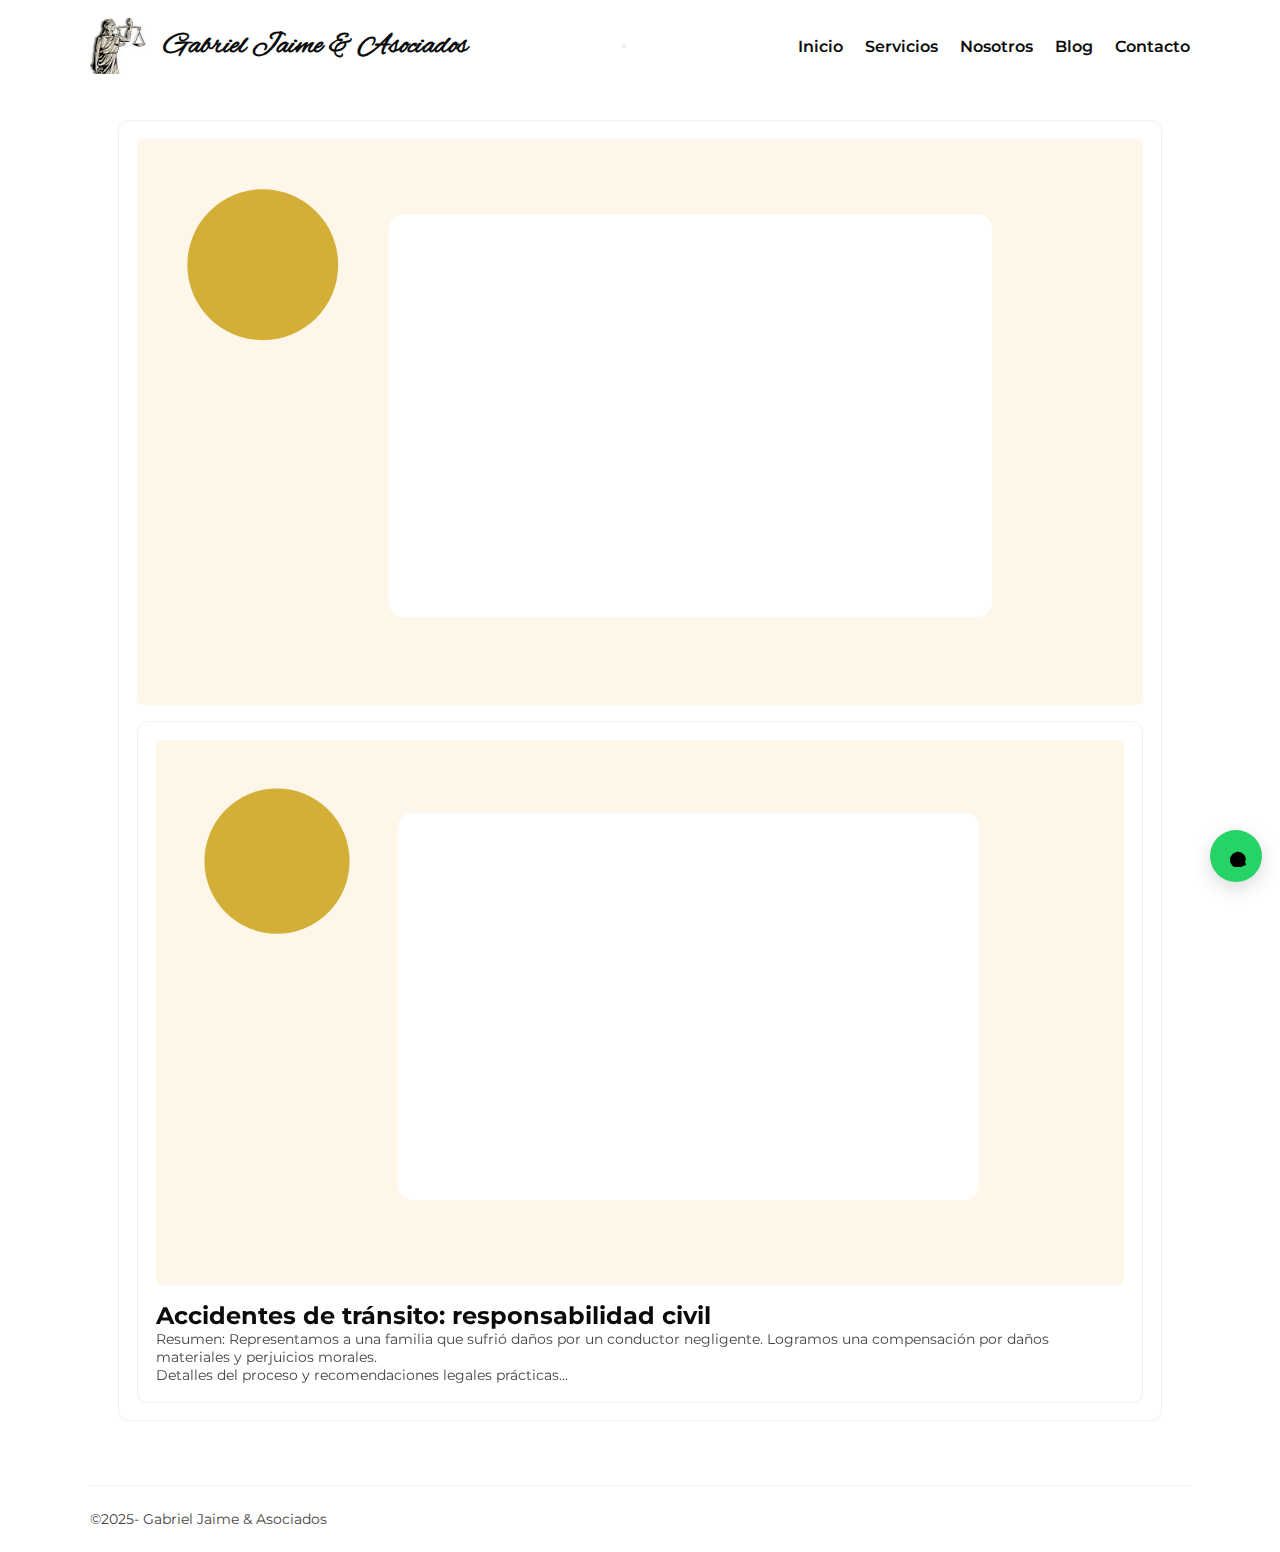
<file: blog-2.html>
<!doctype html>
<html lang="es">
  <head>
    <meta charset="utf-8">
    <meta name="viewport" content="width=device-width, initial-scale=1">
    <title>Accidentes tránsito — Gabriel Jaime & Asociados</title>
    <link rel="icon" href="img/logo.png">
    <link rel="stylesheet" href="css/style.css">
  </head>

  <body>
    <!-- HEADER -->
    <header class="container header">
      <div class="brand">
        <img src="img/logo.png" alt="Logo">
        <h1>Gabriel Jaime & Asociados</h1>
      </div>
      <button class="nav-toggle" aria-label="Abrir menú" aria-expanded="false">
        <span class="bar"></span>
        <span class="bar"></span>
        <span class="bar"></span>
      </button>
      <nav class="nav">
        <a href="index.html">Inicio</a>
        <a href="servicios.html">Servicios</a>
        <a href="nosotros.html">Nosotros</a>
        <a href="blog.html">Blog</a>
        <a href="contacto.html">Contacto</a>
      </nav>
    </header>

    <!-- MAIN CONTENT -->
    <main class="container">
  <article class="reveal card">
  <img src="img/blog2.svg" loading="lazy" alt="Accidentes de tránsito - imagen" style="width: 100%; border-radius: 6px; margin-bottom: 12px">
      <article class="reveal card">
        <img src="img/blog2.svg" alt="" style="width: 100%; border-radius: 6px; margin-bottom: 12px">
        <h2>Accidentes de tránsito: responsabilidad civil</h2>
        <p class="small">Resumen: Representamos a una familia que sufrió daños por un conductor negligente. Logramos una compensación por daños materiales y perjuicios morales.</p>
        <p class="small">Detalles del proceso y recomendaciones legales prácticas...</p>
      </article>
    </main>

    <!-- FOOTER -->
    <footer class="container footer">
      <div class="small">©2025- Gabriel Jaime & Asociados</div>
    </footer>

    <!-- WHATSAPP FLOATING BUTTON -->
    <a class="whatsapp-float" href="https://wa.me/573103994249" target="_blank" rel="noreferrer noopener" aria-label="WhatsApp">
      <div class="whatsapp-label">Contáctanos por WhatsApp</div>
      <div class="whatsapp-btn">
        <svg xmlns="http://www.w3.org/2000/svg" width="22" height="22">
          <path d="M21 15a8 8 0 1 0-3 6l3-1-1-4z"/>
        </svg>
      </div>
    </a>

    <!-- SCRIPTS -->
    <script src="js/main.js"></script>
  </body>
</html>
</file>
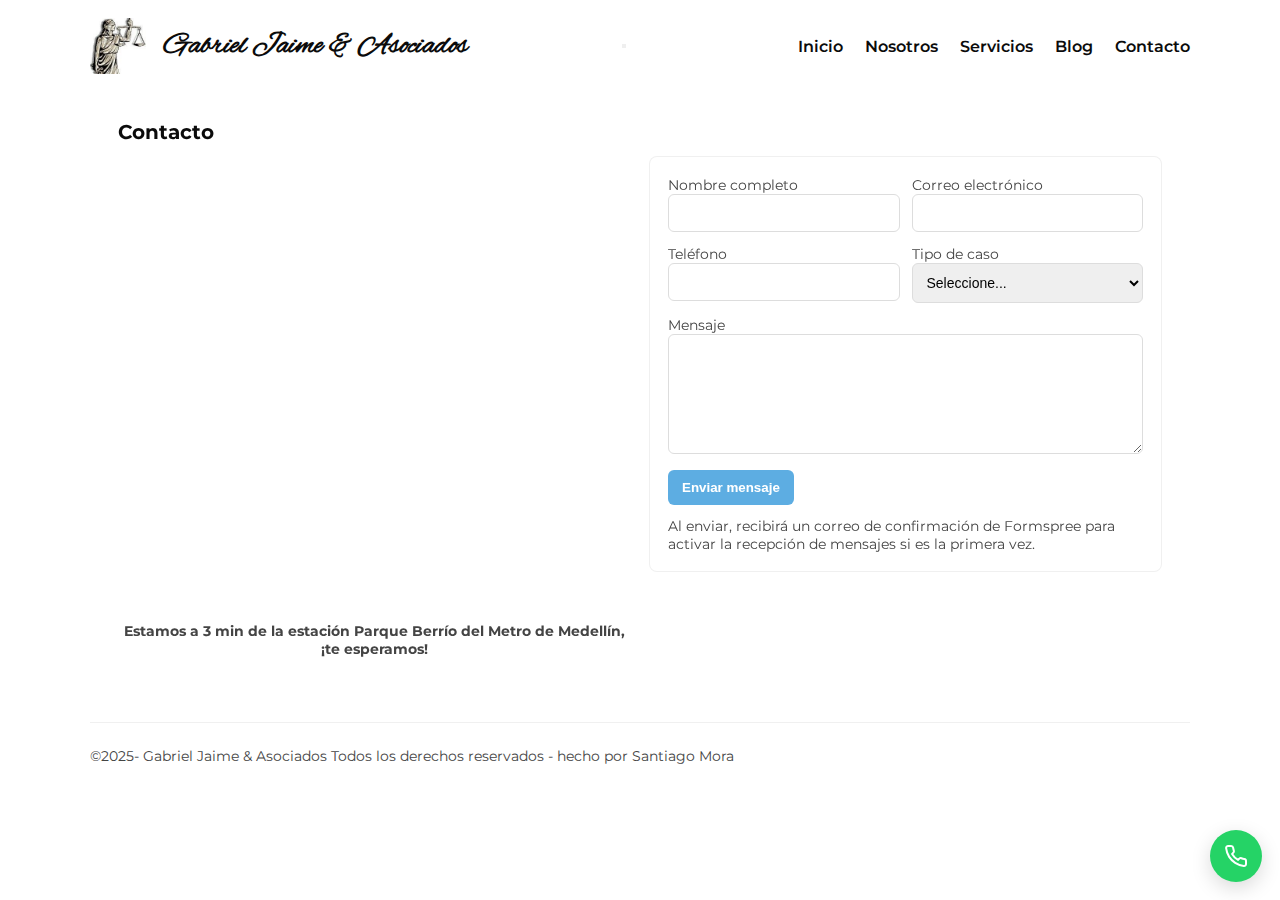
<file: contacto.html>
<!doctype html>
<html lang="es">
  <head>
    <meta charset="utf-8">
    <meta name="viewport" content="width=device-width, initial-scale=1">
    <title>Contacto — Gabriel Jaime & Asociados</title>
    <link rel="icon" href="img/logo.png">
    <link rel="stylesheet" href="css/style.css">
  </head>

  <body>
    <header class="container header">
      <div class="brand">
        <img src="img/logo.png" alt="Logo">
        <h1>Gabriel Jaime & Asociados</h1>
      </div>
      <button class="nav-toggle" aria-label="Abrir menú" aria-expanded="false">
        <span class="bar"></span>
        <span class="bar"></span>
        <span class="bar"></span>
      </button>
      <nav class="nav">
        <a href="index.html">Inicio</a>
        <a href="nosotros.html">Nosotros</a>
        <a href="servicios.html">Servicios</a>
        <a href="blog.html">Blog</a>
        <a href="contacto.html">Contacto</a>
      </nav>
    </header>


    <main class="container">
      <section class="reveal">
        <h2 class="section-title">Contacto</h2>
        
        <div style="display: flex; gap: 18px; flex-wrap: wrap">
        
          <div style="flex: 1; min-width: 280px">
            <iframe src="https://www.google.com/maps/embed?pb=!1m16!1m12!1m3!1d247.8813491324068!2d-75.56839551605157!3d6.250343424930517!2m3!1f0!2f0!3f0!3m2!1i1024!2i768!4f13.1!2m1!1sGABRIEL%20JAIME%20abogado!5e0!3m2!1ses!2sco!4v1763875662266!5m2!1ses!2sco" width="100%" height="450" style="border:0; border-radius: 8px;" allowfullscreen="" loading="lazy" referrerpolicy="no-referrer-when-downgrade"></iframe>
            <p class="small" style="margin-top: 12px; text-align: center;">
              <strong>Estamos a 3 min de la estación Parque Berrío del Metro de Medellín, ¡te esperamos!</strong>
            </p>
          </div>

        
          <div style="flex: 1; min-width: 300px">
            <div class="form-card">
              <form id="contactForm" action="https://formspree.io/f/mrbrgbzz" method="POST">
                <div class="form-row">
                  <div class="col">
                    <label class="small">Nombre completo</label>
                    <input type="text" name="name" required>
                  </div>
                  <div class="col">
                    <label class="small">Correo electrónico</label>
                    <input type="email" name="email" required>
                  </div>
                </div>
                <div class="form-row">
                  <div class="col">
                    <label class="small">Teléfono</label>
                    <input type="tel" name="phone">
                  </div>
                  <div class="col">
                    <label class="small">Tipo de caso</label>
                    <select name="case_type" required>
                      <option value="">Seleccione...</option>
                      <option>Responsabilidad civil</option>
                      <option>Extra contractual</option>
                      <option>Laboral</option>
                      <option>Seguridad social</option>
                      <option>Nulidad y restablecimiento de derecho laboral</option>
                      <option>Reparación directa</option>
                      <option>Derecho de familia</option>
                      <option>Otros</option>
                    </select>
                  </div>
                </div>

                <div style="margin-bottom: 12px">
                  <label class="small">Mensaje</label>
                  <textarea name="message" required></textarea>
                </div>
                <input type="hidden" name="_replyto" value="jimy0317@hotmail.com">
                <button class="btn-submit" type="submit">Enviar mensaje</button>
              </form>
              <p class="small" style="margin-top: 12px">
                Al enviar, recibirá un correo de confirmación de Formspree para activar la recepción de mensajes si es la primera vez.
              </p>
            </div>
          </div>
        </div>
      </section>
    </main>


    <footer class="container footer">
      <div class="small">©2025- Gabriel Jaime & Asociados Todos los derechos reservados - hecho por Santiago Mora</div>
    </footer>


    <a class="whatsapp-float" href="https://wa.me/573103994249" target="_blank" rel="noreferrer noopener" aria-label="WhatsApp">
      <div class="whatsapp-label">Contáctanos por WhatsApp</div>
      <div class="whatsapp-btn">
        <svg xmlns="http://www.w3.org/2000/svg" width="24" height="24" viewBox="0 0 24 24" fill="none" stroke="currentColor" stroke-width="2" stroke-linecap="round" stroke-linejoin="round">
          <path d="M22 16.92v3a2 2 0 0 1-2.18 2 19.79 19.79 0 0 1-8.63-3.07 19.5 19.5 0 0 1-6-6 19.79 19.79 0 0 1-3.07-8.67A2 2 0 0 1 4.11 2h3a2 2 0 0 1 2 1.72 12.84 12.84 0 0 0 .7 2.81 2 2 0 0 1-.45 2.11L8.09 9.91a16 16 0 0 0 6 6l1.27-1.27a2 2 0 0 1 2.11-.45 12.84 12.84 0 0 0 2.81.7A2 2 0 0 1 22 16.92z"></path>
        </svg>
      </div>
    </a>


    <script src="js/main.js"></script>
  </body>
</html>
</file>
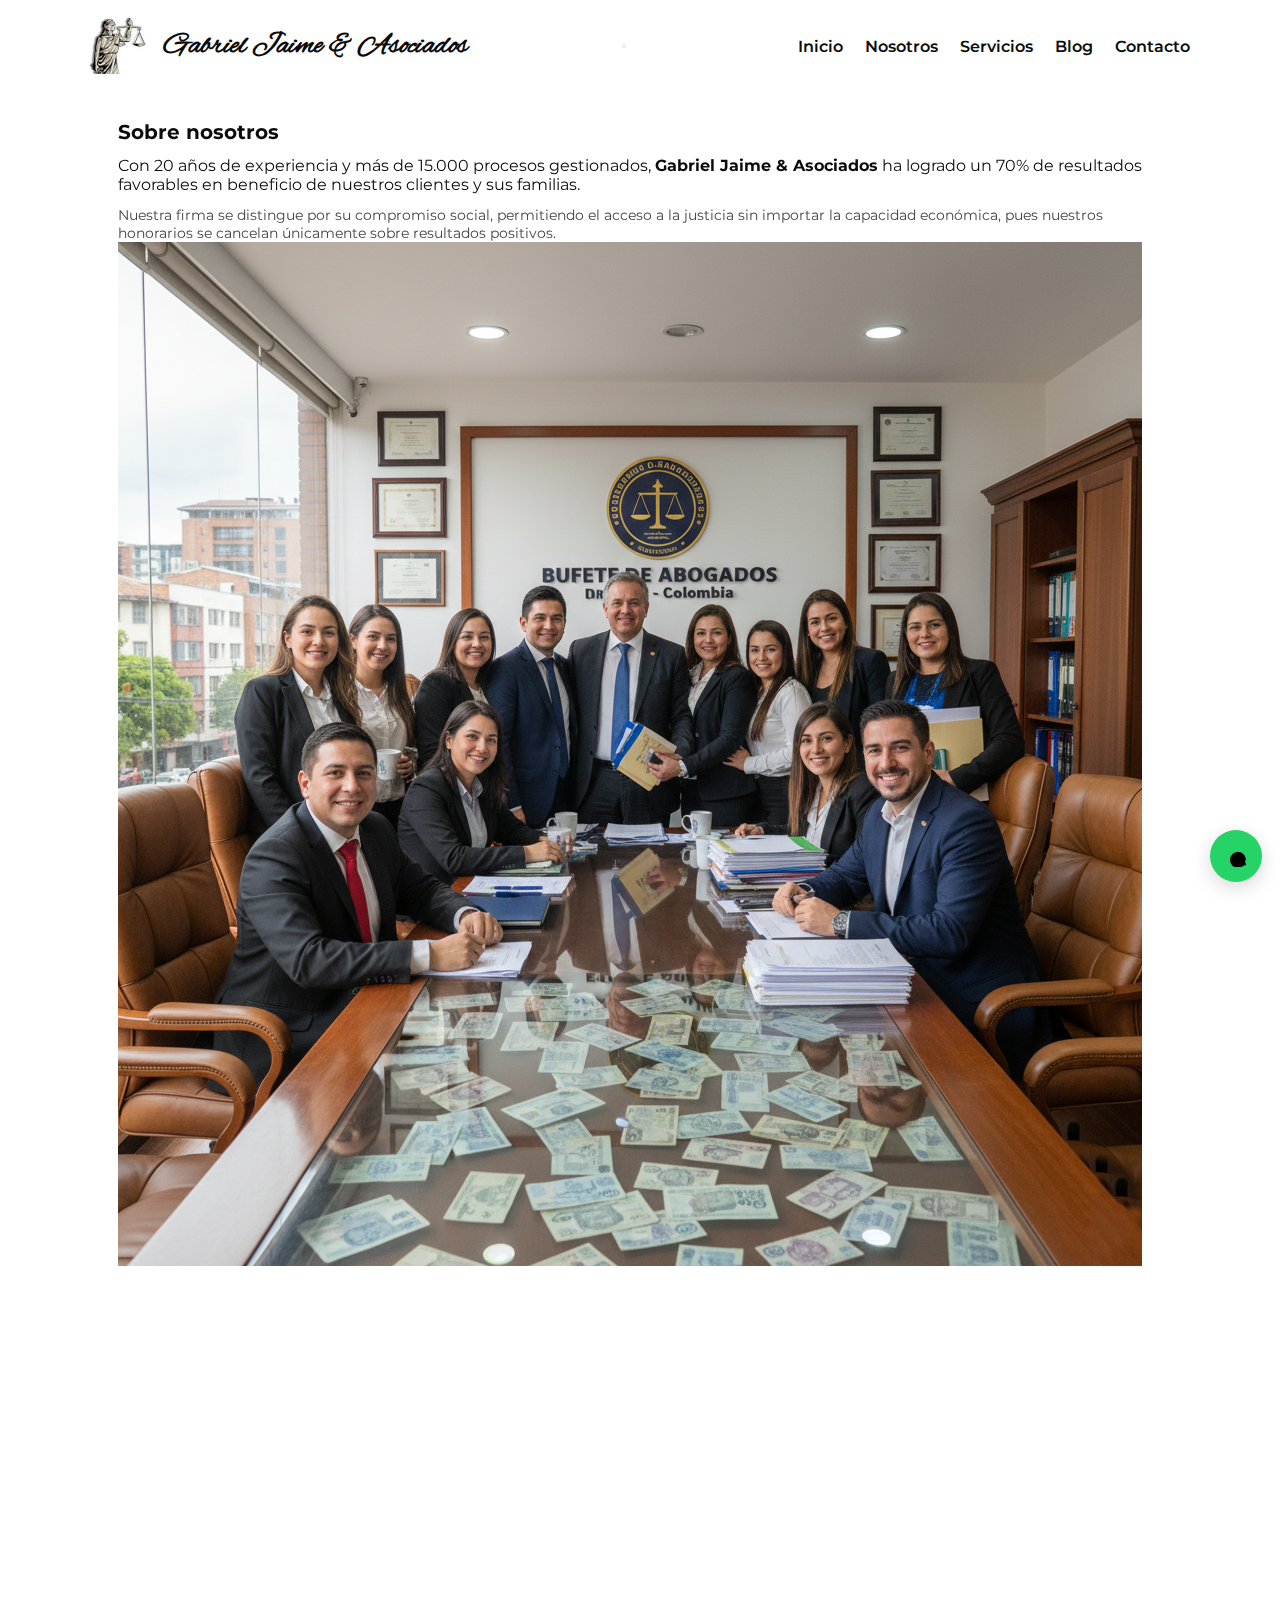
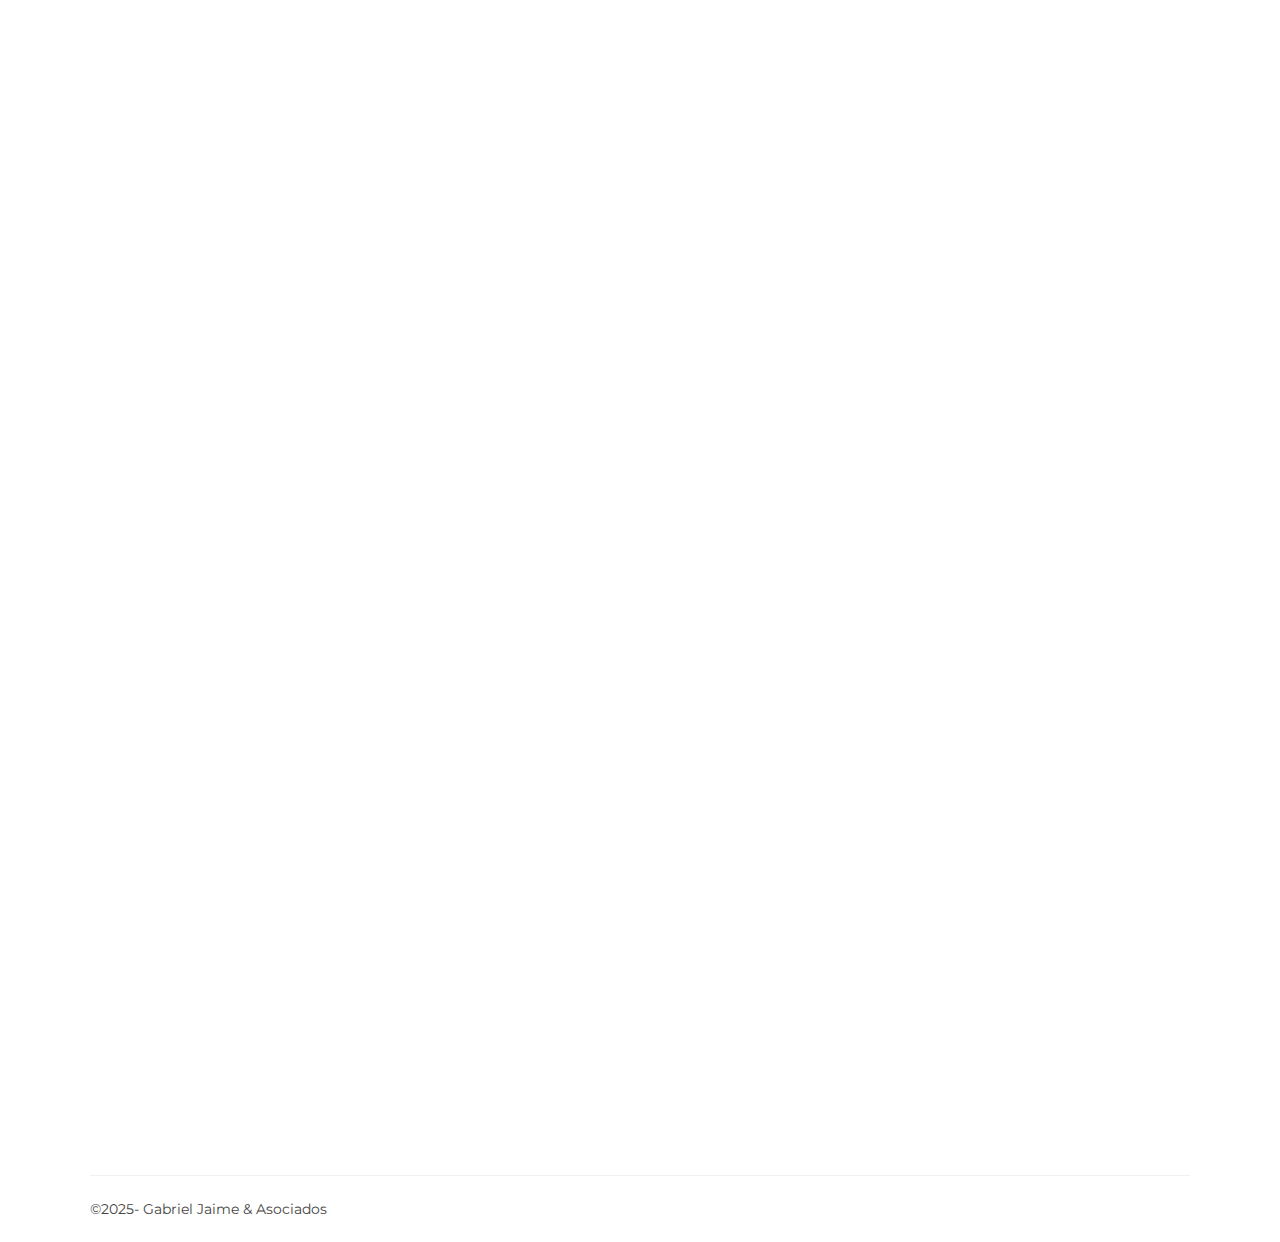
<file: nosotros.html>
<!doctype html>
<html lang="es">
  <head>
    <meta charset="utf-8">
    <meta name="viewport" content="width=device-width, initial-scale=1">
    <title>Nosotros — Gabriel Jaime & Asociados</title>
    <link rel="icon" href="img/logo.png">
    <link rel="stylesheet" href="css/style.css">
  </head>

  <body>
    <header class="container header">
      <div class="brand">
        <img src="img/logo.png" alt="Logo">
        <h1>Gabriel Jaime & Asociados</h1>
      </div>
      <button class="nav-toggle" aria-label="Abrir menú" aria-expanded="false">
        <span class="bar"></span>
        <span class="bar"></span>
        <span class="bar"></span>
      </button>
      <nav class="nav">
        <a href="index.html">Inicio</a>
        <a href="nosotros.html">Nosotros</a>
        <a href="servicios.html">Servicios</a>
        <a href="blog.html">Blog</a>
        <a href="contacto.html">Contacto</a>
      </nav>
    </header>

    <main class="container">
      <section class="reveal split-section">
        <div class="split-content">
          <h2 class="section-title">Sobre nosotros</h2>
          <p class="lead">
            Con 20 años de experiencia y más de 15.000 procesos gestionados, 
            <strong>Gabriel Jaime & Asociados</strong> ha logrado un 70% de resultados 
            favorables en beneficio de nuestros clientes y sus familias.
          </p>
          <p class="small" style="margin-top: 12px">
            Nuestra firma se distingue por su compromiso social, permitiendo el acceso a la justicia 
            sin importar la capacidad económica, pues nuestros honorarios se cancelan 
            únicamente sobre resultados positivos.
          </p>
        </div>
        <div class="split-image">
          <img src="img/Gemini_Generated_Image_nf6vo9nf6vo9nf6v.png" alt="Equipo de trabajo" style="min-height: 300px; object-fit: cover;">
        </div>
      </section>

      <section class="reveal split-section">
        <div class="split-image">
          <img src="img/Gemini_Generated_Image_3r10273r10273r10.png" alt="Abogado Gabriel Jaime" style="min-height: 300px; object-fit: cover;">
        </div>
        <div class="split-content">
          <h3 class="section-title">Nuestra Historia</h3>
          <p class="small">
            Inspirado por la dedicación de su hermano Hernán Rodríguez, Gabriel Jaime 
            decidió fundar la firma con el propósito de servir a la comunidad y garantizar 
            que nadie pierda sus derechos por falta de recursos.
          </p>
          <p class="small" style="margin-top: 12px">
            Cada caso representa una oportunidad para defender la justicia y transformar vidas. 
            Nos hemos consolidado como un referente en la defensa de los derechos fundamentales.
          </p>
        </div>
      </section>

      <section class="reveal" style="margin-top: 40px">
        <h3 class="section-title" style="justify-content: center;">Nuestros Pilares</h3>
        <div class="interactive-grid">
          <div class="interactive-card">
            <h3>Misión</h3>
            <p class="small">
              Garantizar el acceso equitativo a la justicia, ofreciendo acompañamiento jurídico ético, eficiente y humano.
            </p>
          </div>
          <div class="interactive-card">
            <h3>Visión</h3>
            <p class="small">
              Ser la firma legal más comprometida con la protección de los derechos fundamentales de las personas vulnerables.
            </p>
          </div>
          <div class="interactive-card">
            <h3>Valores</h3>
            <div class="values-list small" style="text-align: left; margin-top: 10px">
              <div><strong>Respeto:</strong> Trato digno.</div>
              <div><strong>Empatía:</strong> Comprensión humana.</div>
              <div><strong>Justicia:</strong> Defensa firme.</div>
              <div><strong>Ética:</strong> Transparencia total.</div>
            </div>
          </div>
        </div>
      </section>
    </main>


    <footer class="container footer">
      <div class="small">©2025- Gabriel Jaime & Asociados</div>
    </footer>

    <a class="whatsapp-float" href="https://wa.me/573103994249" target="_blank" rel="noreferrer noopener" aria-label="WhatsApp">
      <div class="whatsapp-label">Contáctanos por WhatsApp</div>
      <div class="whatsapp-btn">
        <svg xmlns="http://www.w3.org/2000/svg" width="22" height="22">
          <path d="M21 15a8 8 0 1 0-3 6l3-1-1-4z"/>
        </svg>
      </div>
    </a>


    <script src="js/main.js"></script>
  </body>
</html>
</file>
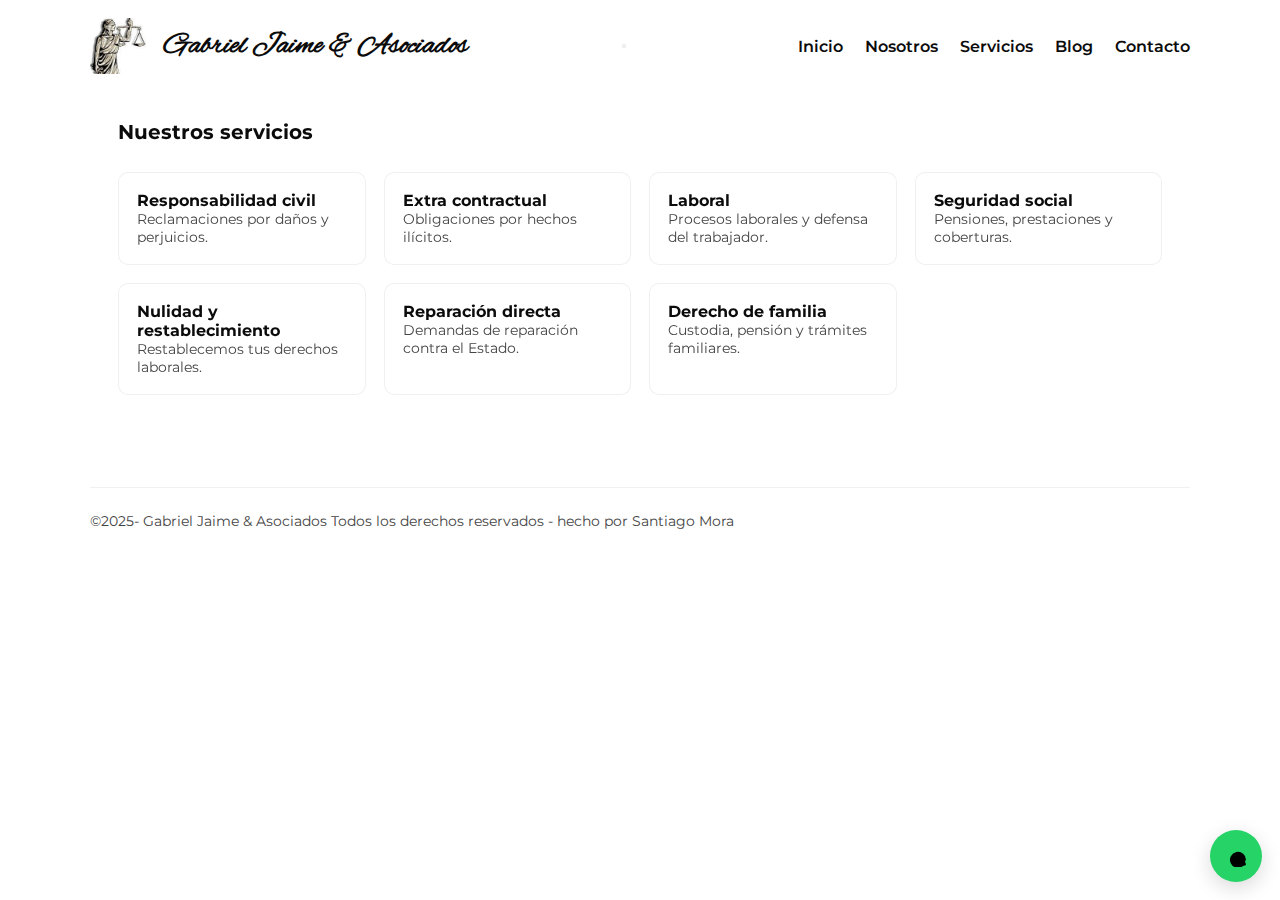
<file: servicios.html>
<!doctype html>
<html lang="es">
  <head>
    <meta charset="utf-8">
    <meta name="viewport" content="width=device-width, initial-scale=1">
    <title>Servicios — Gabriel Jaime & Asociados</title>
    <link rel="icon" href="img/logo.png">
    <link rel="stylesheet" href="css/style.css">
  </head>

  <body>
 
    <header class="container header">
      <div class="brand">
        <img src="img/logo.png" alt="Logo">
        <h1>Gabriel Jaime & Asociados</h1>
      </div>
      <button class="nav-toggle" aria-label="Abrir menú" aria-expanded="false">
        <span class="bar"></span>
        <span class="bar"></span>
        <span class="bar"></span>
      </button>
      <nav class="nav">
        <a href="index.html">Inicio</a>
        <a href="nosotros.html">Nosotros</a>
        <a href="servicios.html">Servicios</a>
        <a href="blog.html">Blog</a>
        <a href="contacto.html">Contacto</a>
      </nav>
    </header>

   
    <main class="container">
      <section class="reveal">
        <h2 class="section-title">Nuestros servicios</h2>
        <div class="services-grid">
          <div class="card">
            <h4>Responsabilidad civil</h4>
            <p class="small">Reclamaciones por daños y perjuicios.</p>
          </div>
          <div class="card">
            <h4>Extra contractual</h4>
            <p class="small">Obligaciones por hechos ilícitos.</p>
          </div>
          <div class="card">
            <h4>Laboral</h4>
            <p class="small">Procesos laborales y defensa del trabajador.</p>
          </div>
          <div class="card">
            <h4>Seguridad social</h4>
            <p class="small">Pensiones, prestaciones y coberturas.</p>
          </div>
          <div class="card">
            <h4>Nulidad y restablecimiento</h4>
            <p class="small">Restablecemos tus derechos laborales.</p>
          </div>
          <div class="card">
            <h4>Reparación directa</h4>
            <p class="small">Demandas de reparación contra el Estado.</p>
          </div>
          <div class="card">
            <h4>Derecho de familia</h4>
            <p class="small">Custodia, pensión y trámites familiares.</p>
          </div>
        </div>
      </section>
    </main>

 
    <footer class="container footer">
      <div class="small">©2025- Gabriel Jaime & Asociados Todos los derechos reservados - hecho por Santiago Mora</div>
    </footer>

  
    <a class="whatsapp-float" href="https://wa.me/573103994249" target="_blank" rel="noreferrer noopener" aria-label="WhatsApp">
      <div class="whatsapp-label">Contáctanos por WhatsApp</div>
      <div class="whatsapp-btn">
        <svg xmlns="http://www.w3.org/2000/svg" width="22" height="22">
          <path d="M21 15a8 8 0 1 0-3 6l3-1-1-4z"/>
        </svg>
      </div>
    </a>

 
    <script src="js/main.js"></script>
  </body>
</html>
</file>
<file: css/style.css>
@import url('https://fonts.googleapis.com/css2?family=Montserrat:wght@300;400;600;700&family=Alex+Brush&display=swap');
:root{--white:#ffffff;--black:#0b0b0b;--blue:#5dade2;--gold:#d4af37;--max-width:1100px;}
*{box-sizing:border-box;margin:0;padding:0}
body{font-family:'Montserrat',system-ui,Arial,Helvetica,sans-serif;color:var(--black);background:var(--white);-webkit-font-smoothing:antialiased}
.container{max-width:var(--max-width);margin:0 auto;padding:28px}
.header{display:flex;align-items:center;justify-content:space-between;padding:18px 0}
.brand{display:flex;align-items:center;gap:12px}
.brand img{height:56px;width:56px;object-fit:contain;border-radius:6px}
.brand h1{font-family:'Alex Brush',cursive;font-size:30px;color:var(--black);margin-left:6px}
.nav a{margin-left:18px;text-decoration:none;color:var(--black);font-weight:600}
.hero{display:flex;gap:30px;align-items:center;padding:40px 0;background-image:url('img/hero.svg');background-size:cover;background-position:center;border-radius:8px;margin-bottom:20px;color:var(--black);padding:64px}
.hero-left{flex:1;background:linear-gradient(180deg, rgba(255,255,255,0.85), rgba(255,255,255,0.6));padding:28px;border-radius:8px}
.hero h2{font-size:30px;margin-bottom:8px}
.hero p.lead{font-size:16px;color:#333;margin-bottom:18px}
.cta{display:inline-block;background:var(--black);color:var(--white);padding:12px 20px;border-radius:6px;text-decoration:none;font-weight:600}
.stats{display:flex;gap:18px;margin-top:18px}
.stat{background:linear-gradient(180deg, rgba(255,255,255,0.95), rgba(250,250,250,0.95));padding:12px;border-radius:8px;flex:1;text-align:center;box-shadow:0 6px 18px rgba(16,24,40,0.06)}
.services-grid{display:grid;grid-template-columns:repeat(auto-fit,minmax(220px,1fr));gap:18px;margin:28px 0}
.card{border:1px solid rgba(0,0,0,0.06);padding:18px;border-radius:10px;background:var(--white);transition:transform .18s ease, box-shadow .18s ease}
.card:hover{transform:translateY(-6px);box-shadow:0 12px 30px rgba(16,24,40,0.08)}
.section-title{font-size:20px;margin-bottom:12px;color:var(--black);display:flex;align-items:center;gap:8px}
.footer{padding:24px 0;border-top:1px solid rgba(0,0,0,0.06);margin-top:36px;color:#333}
.values-list{display:flex;flex-direction:column;gap:10px;margin-top:12px}
.small{font-size:14px;color:#444}
.blog-grid{display:grid;grid-template-columns:repeat(auto-fit,minmax(260px,1fr));gap:18px}
.form-card{max-width:720px;background:#fff;border:1px solid rgba(0,0,0,0.06);padding:18px;border-radius:8px}
.form-row{display:flex;gap:12px;margin-bottom:12px}
.form-row .col{flex:1}
input,select,textarea{width:100%;padding:10px;border:1px solid #ddd;border-radius:6px;font-size:14px}
textarea{min-height:120px;resize:vertical}
.btn-submit{background:var(--blue);color:#fff;padding:10px 14px;border-radius:6px;border:none;cursor:pointer;font-weight:600}
.whatsapp-float{position:fixed;right:18px;bottom:18px;z-index:999;display:flex;align-items:center;gap:10px;text-decoration:none}
.whatsapp-btn{background:#25d366;color:#fff;height:52px;width:52px;border-radius:50%;display:flex;align-items:center;justify-content:center;box-shadow:0 6px 20px rgba(0,0,0,0.15)}
.whatsapp-label{background:var(--black);color:var(--white);padding:8px 12px;border-radius:8px;font-weight:600;opacity:0;transform:translateY(6px);transition:all .18s ease;white-space:nowrap}
.whatsapp-float:hover .whatsapp-label{opacity:1;transform:translateY(0)}
.reveal{opacity:0;transform:translateY(10px);transition:all .6s ease;will-change:transform,opacity}
.reveal.visible{opacity:1;transform:none}
@media(max-width:900px){
	.hero{padding:28px;flex-direction:column;background-image:none}
	.brand img{height:48px;width:48px}
	.brand h1{font-size:22px}
	/* Make nav available on mobile as a stacked list */
	.header{flex-direction:column;align-items:flex-start;gap:12px}
	.nav{display:flex;flex-direction:column;gap:10px;width:100%}
	.nav a{margin-left:0;padding:8px 12px;border-radius:8px;background:transparent}
}

/* Smaller screens adjustments */
@media(max-width:600px){
	.container{padding:18px}
	.hero{padding:18px}
	.hero h2{font-size:22px}
	.hero p.lead{font-size:15px}
	.stats{flex-direction:column;gap:10px}
	.brand h1{font-size:20px}
	.services-grid{gap:12px}
	.section-title{font-size:18px}
}

@media(max-width:480px){
	.brand img{height:40px;width:40px}
	.brand h1{font-size:18px}
	.cta{padding:10px 14px}
	.nav a{font-size:15px}
	.whatsapp-label{display:none}
	.whatsapp-btn{height:44px;width:44px}
	.card{padding:12px}
}

/* Ensure images are fluid */
img{max-width:100%;height:auto}
</file>
